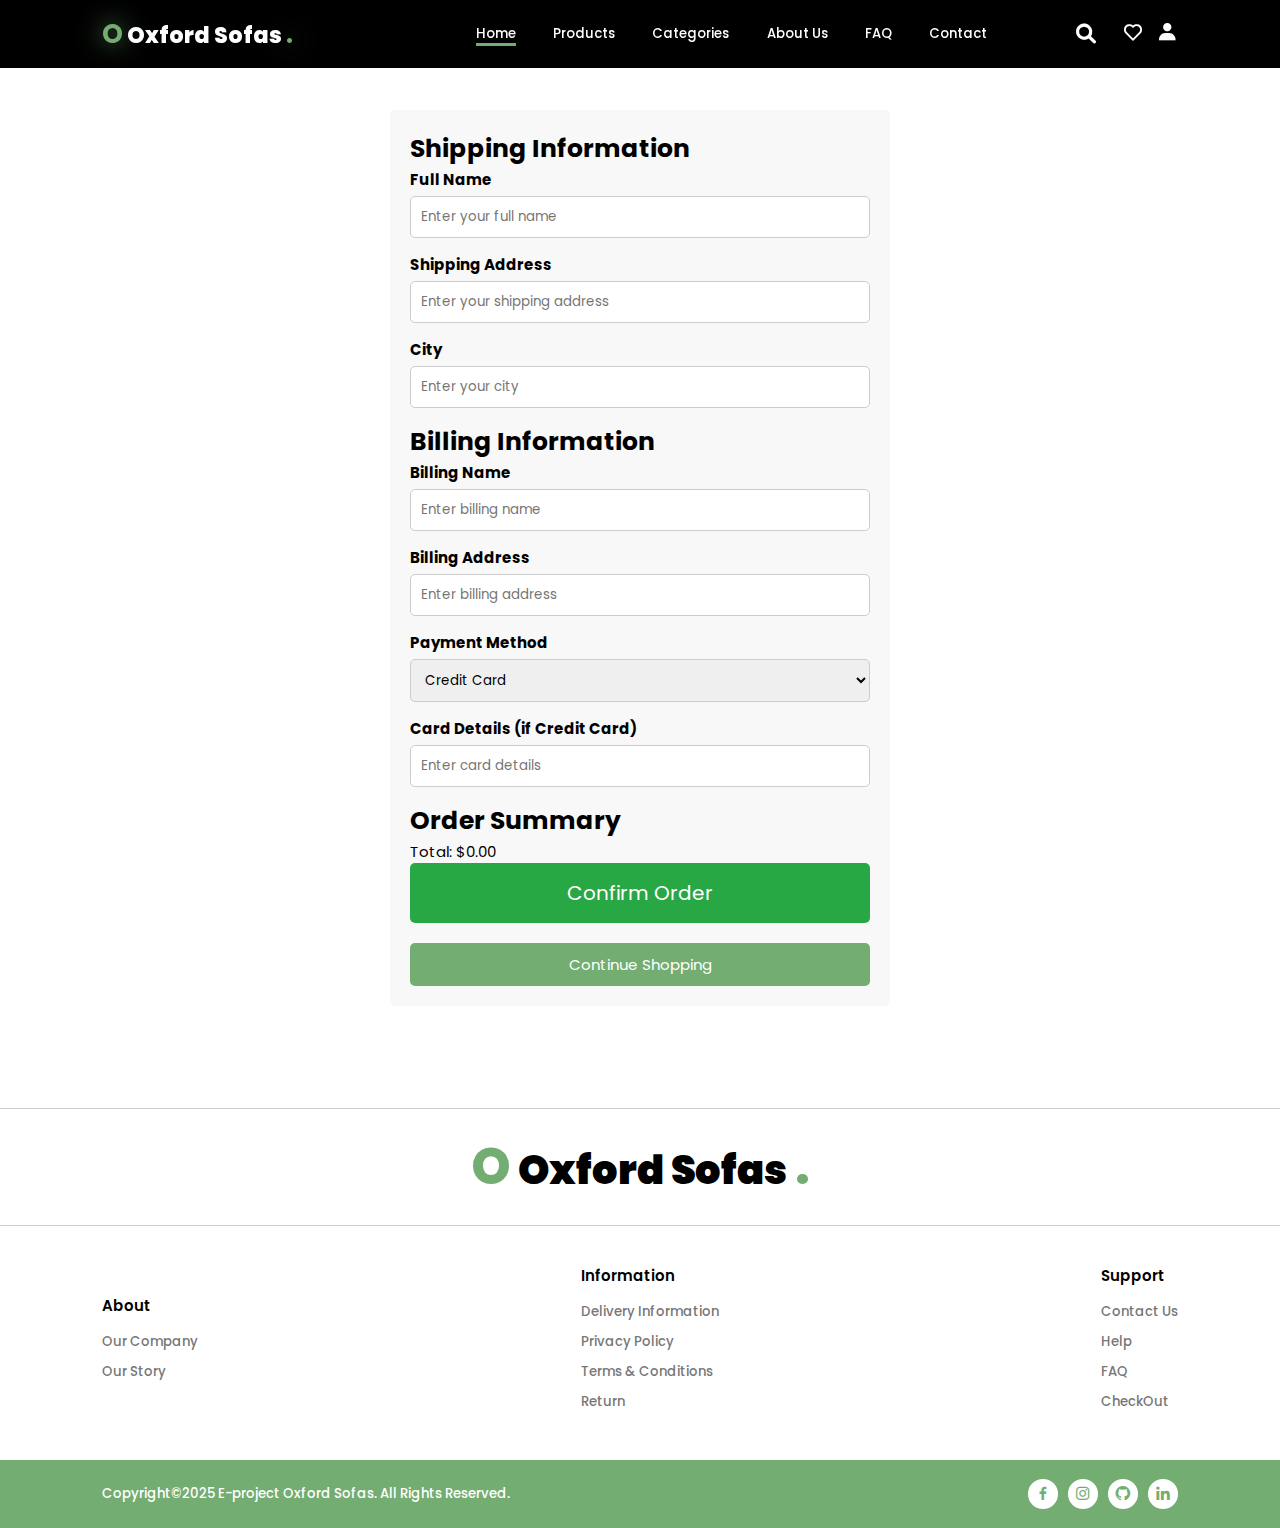
<file: checkout.html>
<!DOCTYPE html>
<html lang="en">

<head>
    <meta charset="UTF-8">
    <meta name="viewport" content="width=device-width, initial-scale=1.0">
    <title>Checkout - Oxford Sofas</title>
    <link rel="website icon" type="png" href="Imagess/1.png">
    <link href="https://unpkg.com/boxicons@2.1.4/css/boxicons.min.css" rel="stylesheet">
    <link href="https://cdnjs.cloudflare.com/ajax/libs/font-awesome/6.0.0-beta3/css/all.min.css" rel="stylesheet">
    <link
        href="https://fonts.googleapis.com/css2?family=Poppins:ital,wght@0,100;0,200;0,300;0,400;0,500;0,600;0,700;0,800;0,900;1,100;1,200;1,300;1,400;1,500;1,600;1,700;1,800;1,900&display=swap"
        rel="stylesheet">
    <link rel="stylesheet" href="checkout.css"> <!-- Link to your common stylesheet -->
</head>

<body>
    <script>

        window.addEventListener('scroll', function () {
            var scroll = this.document.querySelector('.scrollTop');
            scroll.classList.toggle("active", window.scrollY > 500)
        })

        function scrollToTop() {
            window.scrollTo({
                top: 0,
                behavior: 'smooth'
            })
        }

    </script>
    <div class="scrollTop" onclick="scrollToTop();"></div>
    <header class="header">
        <a href="index.html" class="logo">
            <span>O</span>
            Oxford Sofas
            <span>.</span>
        </a>
        <div class="hide">
            <i class="bx bx-menu" id="menu-icon"></i>
            <details>
                <summary>
                    <i class="iv fa-solid fa-ellipsis-vertical"></i>
                </summary>
                <ul>
                    <div class="search-box">
                        <button class="btn-search" id="searchButton">
                            <i class="fas fa-search" style="color: rgb(116, 173, 114); font-size: 13px;"></i>
                        </button>
                        <input type="text" class="input-search" placeholder="Type to Search..." id="searchInput">
                    </div>
                    <li>
                        <i class='bx bx-heart'></i>
                        <a href="wishlist.html" class="wish" style="text-decoration: none; ">
                            Wishlist
                        </a>
                    </li>
                    <li>
                        <i class='bx bxs-user'></i>
                        <a href="login.html" class="wish" style="text-decoration: none; ">
                            Profile
                        </a>
                    </li>
                </ul>
            </details>
        </div>
        <nav class="navbar">
            <a href="index.html" class="active">Home</a>
            <a href="product.html">Products</a>
            <a href="category.html">Categories</a>
            <a href="about.html">About Us</a>
            <a href="./index.html#faq">FAQ</a>
            <a href="contact.html">Contact</a>
        </nav>
        <div class="icons">
            <div class="search-box">
                <button class="btn-search" id="searchButton">
                    <i class="fas fa-search"></i>
                </button>
                <input type="text" class="input-search" placeholder="Type to Search..." id="searchInput">
            </div>
            <a href="wishlist.html">
                <i class='bx bx-heart'></i>
            </a>
            <a href="login.html">
                <i class='bx bxs-user'></i>
            </a>
        </div>
    </header>
   
    <div class="checkout-section">
        <h2 style="font-size: 25px;">Shipping Information</h2>

        <form id="checkoutForm">
            <div class="checkout-item">
                <label for="shippingName" style="font-size: 15px;">Full Name</label>
                <input type="text" id="shippingName" placeholder="Enter your full name" required>
            </div>

            <div class="checkout-item">
                <label for="shippingAddress" style="font-size: 15px;">Shipping Address</label>
                <input type="text" id="shippingAddress" placeholder="Enter your shipping address" required>
            </div>

            <div class="checkout-item">
                <label for="shippingCity" style="font-size: 15px;">City</label>
                <input type="text" id="shippingCity" placeholder="Enter your city" required>
            </div>

            <h3 style="font-size: 25px;">Billing Information</h3>

            <div class="checkout-item">
                <label for="billingName" style="font-size: 15px;">Billing Name</label>
                <input type="text" id="billingName" placeholder="Enter billing name" required>
            </div>

            <div class="checkout-item">
                <label for="billingAddress" style="font-size: 15px;">Billing Address</label>
                <input type="text" id="billingAddress" placeholder="Enter billing address" required>
            </div>

            <div class="checkout-item">
                <label for="paymentMethod" style="font-size:15px">Payment Method</label>
                <select id="paymentMethod" required>
                    <option value="credit">Credit Card</option>
                    <option value="paypal">PayPal</option>
                </select>
            </div>

            <div class="checkout-item">
                <label for="cardDetails" style="font-size: 15px">Card Details (if Credit Card)</label>
                <input type="text" id="cardDetails" placeholder="Enter card details" required>
            </div>

            <h3 style="font-size: 25px;">Order Summary</h3>
            <ul id="orderSummary">
                <!-- Order items will be dynamically populated here -->
            </ul>
            <p style="font-size:15px">Total: <span id="totalAmount" style="font-size: 15px">$0.00</span></p>

            <button type="submit" id="confirmOrder" style="font-size: 20px; border-radius: 5px;">Confirm Order</button>
            <a href="product.html" class="continue-shopping">Continue Shopping</a>
        </form>
    </div>

    <footer>
        <div class="logoHead">
            <h1>
                <span>O</span>
                Oxford Sofas
                <span>.</span>
            </h1>
        </div>
        <div class="footerFlex">
            <div>
                <h3>About</h3>
                <a href="about.html">Our Company</a>
                <a href="about.html">Our Story</a>
            </div>
            <div>
                <h3>Information</h3>
                <a href="#faq">Delivery Information</a>
                <a href="">Privacy Policy</a>
                <a href="">Terms & Conditions</a>
                <a href="#home">Return</a>
            </div>
            <div>
                <h3>Support</h3>
                <a href="contact.html">Contact Us</a>
                <a href="index.html">Help</a>
                <a href="#faq">FAQ</a>
                <a href="">CheckOut</a>
            </div>
        </div>
        <div class="copyrightSec">
            <p>Copyright&copy;2025 E-project Oxford Sofas. All Rights Reserved.</p>
            <div class="socialMedia">
                <a href="#"><i class='bx bxl-facebook'></i></a>
                <a href="#"><i class='bx bxl-instagram'></i></a>
                <a href="https://github.com/Zehra796"><i class='bx bxl-github'></i></a>
                <a href="https://www.linkedin.com/in/iqra-mansha-im/"><i class='bx bxl-linkedin'></i></a>
            </div>
        </div>
    </footer>

    <script src="checkout.js"></script> <!-- Add your checkout JavaScript -->
</body>

</html>
</file>
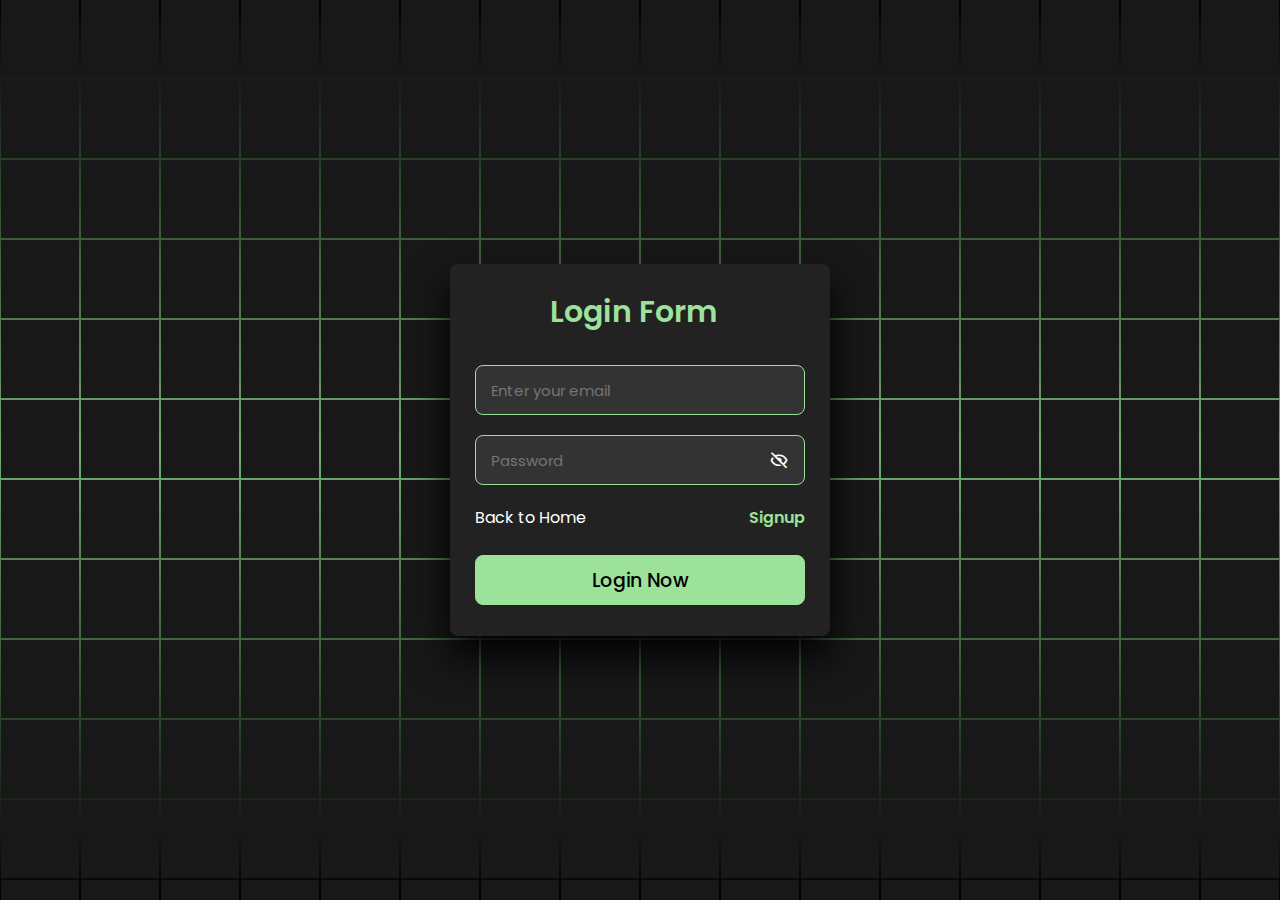
<file: login.html>
<!DOCTYPE html>
<html lang="en">

<head>
    <meta charset="UTF-8">
    <title>Oxford Sofas - Login Form</title>
    <link rel='stylesheet' href='https://unpkg.com/boxicons@2.1.2/css/boxicons.min.css'>
    <link rel="stylesheet" href="loginsignup.css">
    <link rel="website icon" type="png" href="Imagess/1.png">
</head>

<body>
    <section>
        <span></span>
        <span></span>
        <span></span>
        <span></span>
        <span></span>
        <span></span>
        <span></span>
        <span></span>
        <span></span>
        <span></span>
        <span></span>
        <span></span>
        <span></span>
        <span></span>
        <span></span>
        <span></span>
        <span></span>
        <span></span>
        <span></span>
        <span></span>
        <span></span>
        <span></span>
        <span></span>
        <span></span>
        <span></span>
        <span></span>
        <span></span>
        <span></span>
        <span></span>
        <span></span>
        <span></span>
        <span></span>
        <span></span>
        <span></span>
        <span></span>
        <span></span>
        <span></span>
        <span></span>
        <span></span>
        <span></span>
        <span></span>
        <span></span>
        <span></span>
        <span></span>
        <span></span>
        <span></span>
        <span></span>
        <span></span>
        <span></span>
        <span></span>
        <span></span>
        <span></span>
        <span></span>
        <span></span>
        <span></span>
        <span></span>
        <span></span>
        <span></span>
        <span></span>
        <span></span>
        <span></span>
        <span></span>
        <span></span>
        <span></span>
        <span></span>
        <span></span>
        <span></span>
        <span></span>
        <span></span>
        <span></span>
        <span></span>
        <span></span>
        <span></span>
        <span></span>
        <span></span>
        <span></span>
        <span></span>
        <span></span>
        <span></span>
        <span></span>
        <span></span>
        <span></span>
        <span></span>
        <span></span>
        <span></span>
        <span></span>
        <span></span>
        <span></span>
        <span></span>
        <span></span>
        <span></span>
        <span></span>
        <span></span>
        <span></span>
        <span></span>
        <span></span>
        <span></span>
        <span></span>
        <span></span>
        <span></span>
        <span></span>
        <span></span>
        <span></span>
        <span></span>
        <span></span>
        <span></span>
        <span></span>
        <span></span>
        <span></span>
        <span></span>
        <span></span>
        <span></span>
        <span></span>
        <span></span>
        <span></span>
        <span></span>
        <span></span>
        <span></span>
        <span></span>
        <span></span>
        <span></span>
        <span></span>
        <span></span>
        <span></span>
        <span></span>
        <span></span>
        <span></span>
        <span></span>
        <span></span>
        <span></span>
        <span></span>
        <span></span>
        <span></span>
        <span></span>
        <span></span>
        <span></span>
        <span></span>
        <span></span>
        <span></span>
        <span></span>
        <span></span>
        <span></span>
        <span></span>
        <span></span>
        <span></span>
        <span></span>
        <span></span>
        <span></span>
        <span></span>
        <span></span>
        <span></span>
        <span></span>
        <span></span>
        <span></span>
        <span></span>
        <span></span>
        <span></span>
        <span></span>
        <span></span>
        <span></span>
        <span></span>
        <span></span>
        <span></span>
        <span></span>
        <span></span>
        <span></span>
        <span></span>
        <span></span>
        <span></span>
        <span></span>
        <span></span>
        <span></span>
        <span></span>
        <span></span>
        <span></span>
        <span></span>
        <span></span>
        <span></span>
        <span></span>
        <span></span>
        <span></span>
        <span></span>
        <span></span>
        <span></span>
        <span></span>
        <span></span>
        <span></span>
        <span></span>
        <span></span>
        <span></span>
        <span></span>
        <span></span>
        <span></span>
        <span></span>
        <span></span>
        <span></span>
        <span></span>
        <span></span>
        <span></span>
        <span></span>
        <span></span>
        <span></span>
        <span></span>
        <span></span>
        <span></span>
        <span></span>
        <span></span>
        <span></span>
        <span></span>
        <span></span>
        <span></span>
        <span></span>
        <span></span>
        <span></span>
        <span></span>
        <span></span>
        <span></span>
        <span></span>
        <span></span>
        <span></span>
        <span></span>
        <span></span>
        <span></span>
        <span></span>
        <span></span>
        <span></span>
        <span></span>
        <span></span>
        <span></span>
        <span></span>
        <span></span>
        <span></span>
        <span></span>
        <span></span>
        <span></span>
        <span></span>
        <span></span>
        <span></span>
        <span></span>
        <span></span>
        <span></span>
        <span></span>
        <span></span>
        <span></span>
        <span></span>
        <span></span>
        <span></span>
        <span></span>
        <span></span>
        <span></span>
        <span></span>
        <span></span>
        <span></span>
        <span></span>
        <span></span>
        <span></span>
        <span></span>
        <span></span>
        <span></span>
        <span></span>
    </section>

    <div class="container">
        <header>Login Form</header>
        <form id="login-form">
            <div class="field email-field">
                <div class="input-field">
                    <input type="email" placeholder="Enter your email" id="email" class="email" required />
                </div>
                <span class="error email-error">
                    <i class="bx bx-error-circle error-icon"></i>
                    <p class="error-text">Please enter a valid email</p>
                </span>
            </div>
    
            <div class="field create-password">
                <div class="input-field">
                    <input type="password" placeholder="Password" id="password" class="password" required />
                    <i class="bx bx-hide show-hide"></i>
                </div>
                <span class="error password-error">
                    <i class="bx bx-error-circle error-icon"></i>
                    <p class="error-text">
                        Please enter at least 8 characters with a number, symbol, small and capital letter.
                    </p>
                </span>
            </div>
    
            <div class="links">
                <a href="index.html">Back to Home</a>
                <a href="signup.html">Signup</a>
            </div>
    
            <div class="input-field button">
                <input type="submit" value="Login Now" />
            </div>
        </form>
    </div>
    

    <script src="login.js"></script>

</body>

</html>
</file>
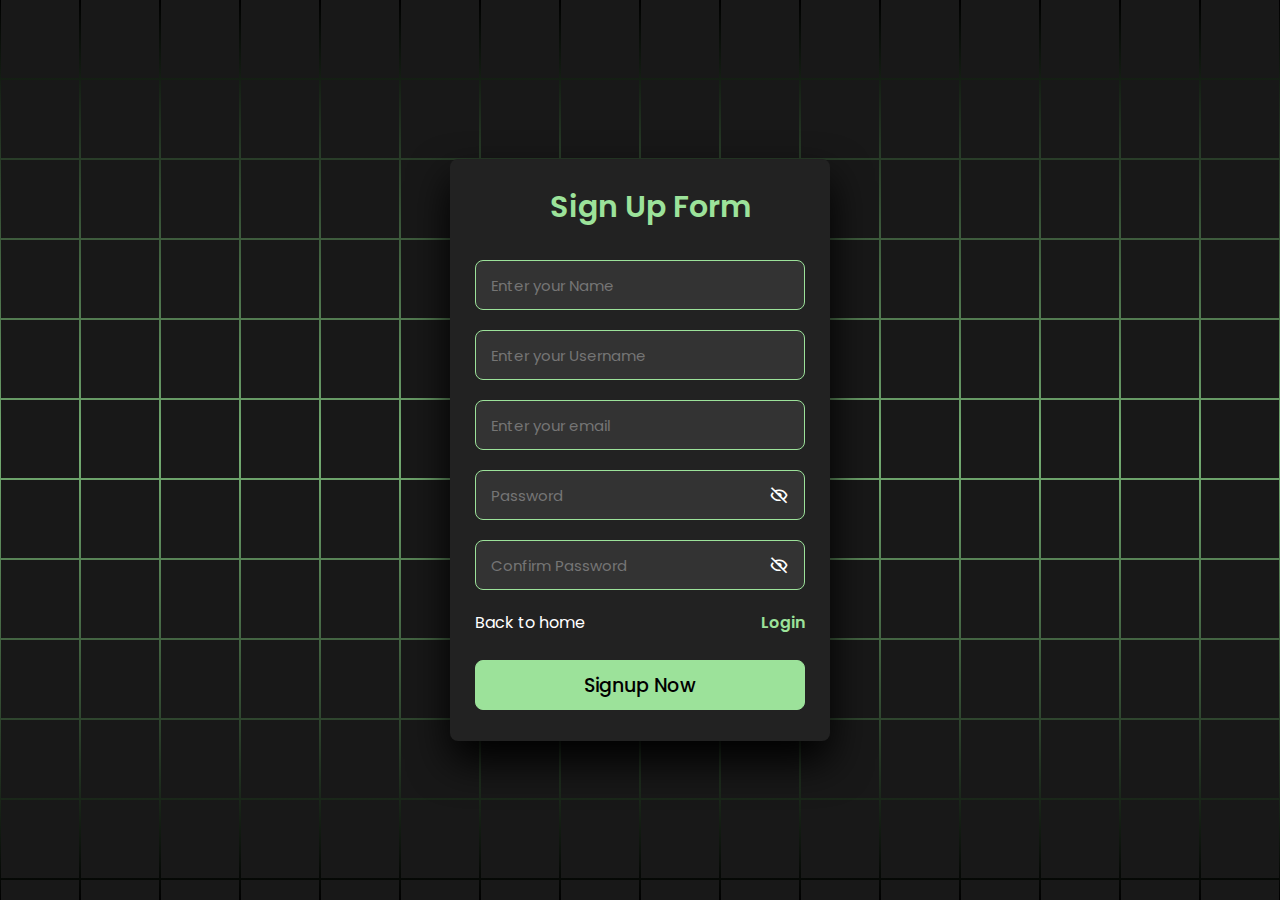
<file: signup.html>
<!DOCTYPE html>
<html lang="en">

<head>
    <meta charset="UTF-8">
    <title>Oxford Sofas - Sign Up Form</title>
    <link rel='stylesheet' href='https://unpkg.com/boxicons@2.1.2/css/boxicons.min.css'>
    <link rel="stylesheet" href="loginsignup.css">
    <link rel="website icon" type="png" href="Imagess/1.png">

</head>

<body>
    <section>
        <span></span>
        <span></span>
        <span></span>
        <span></span>
        <span></span>
        <span></span>
        <span></span>
        <span></span>
        <span></span>
        <span></span>
        <span></span>
        <span></span>
        <span></span>
        <span></span>
        <span></span>
        <span></span>
        <span></span>
        <span></span>
        <span></span>
        <span></span>
        <span></span>
        <span></span>
        <span></span>
        <span></span>
        <span></span>
        <span></span>
        <span></span>
        <span></span>
        <span></span>
        <span></span>
        <span></span>
        <span></span>
        <span></span>
        <span></span>
        <span></span>
        <span></span>
        <span></span>
        <span></span>
        <span></span>
        <span></span>
        <span></span>
        <span></span>
        <span></span>
        <span></span>
        <span></span>
        <span></span>
        <span></span>
        <span></span>
        <span></span>
        <span></span>
        <span></span>
        <span></span>
        <span></span>
        <span></span>
        <span></span>
        <span></span>
        <span></span>
        <span></span>
        <span></span>
        <span></span>
        <span></span>
        <span></span>
        <span></span>
        <span></span>
        <span></span>
        <span></span>
        <span></span>
        <span></span>
        <span></span>
        <span></span>
        <span></span>
        <span></span>
        <span></span>
        <span></span>
        <span></span>
        <span></span>
        <span></span>
        <span></span>
        <span></span>
        <span></span>
        <span></span>
        <span></span>
        <span></span>
        <span></span>
        <span></span>
        <span></span>
        <span></span>
        <span></span>
        <span></span>
        <span></span>
        <span></span>
        <span></span>
        <span></span>
        <span></span>
        <span></span>
        <span></span>
        <span></span>
        <span></span>
        <span></span>
        <span></span>
        <span></span>
        <span></span>
        <span></span>
        <span></span>
        <span></span>
        <span></span>
        <span></span>
        <span></span>
        <span></span>
        <span></span>
        <span></span>
        <span></span>
        <span></span>
        <span></span>
        <span></span>
        <span></span>
        <span></span>
        <span></span>
        <span></span>
        <span></span>
        <span></span>
        <span></span>
        <span></span>
        <span></span>
        <span></span>
        <span></span>
        <span></span>
        <span></span>
        <span></span>
        <span></span>
        <span></span>
        <span></span>
        <span></span>
        <span></span>
        <span></span>
        <span></span>
        <span></span>
        <span></span>
        <span></span>
        <span></span>
        <span></span>
        <span></span>
        <span></span>
        <span></span>
        <span></span>
        <span></span>
        <span></span>
        <span></span>
        <span></span>
        <span></span>
        <span></span>
        <span></span>
        <span></span>
        <span></span>
        <span></span>
        <span></span>
        <span></span>
        <span></span>
        <span></span>
        <span></span>
        <span></span>
        <span></span>
        <span></span>
        <span></span>
        <span></span>
        <span></span>
        <span></span>
        <span></span>
        <span></span>
        <span></span>
        <span></span>
        <span></span>
        <span></span>
        <span></span>
        <span></span>
        <span></span>
        <span></span>
        <span></span>
        <span></span>
        <span></span>
        <span></span>
        <span></span>
        <span></span>
        <span></span>
        <span></span>
        <span></span>
        <span></span>
        <span></span>
        <span></span>
        <span></span>
        <span></span>
        <span></span>
        <span></span>
        <span></span>
        <span></span>
        <span></span>
        <span></span>
        <span></span>
        <span></span>
        <span></span>
        <span></span>
        <span></span>
        <span></span>
        <span></span>
        <span></span>
        <span></span>
        <span></span>
        <span></span>
        <span></span>
        <span></span>
        <span></span>
        <span></span>
        <span></span>
        <span></span>
        <span></span>
        <span></span>
        <span></span>
        <span></span>
        <span></span>
        <span></span>
        <span></span>
        <span></span>
        <span></span>
        <span></span>
        <span></span>
        <span></span>
        <span></span>
        <span></span>
        <span></span>
        <span></span>
        <span></span>
        <span></span>
        <span></span>
        <span></span>
        <span></span>
        <span></span>
        <span></span>
        <span></span>
        <span></span>
        <span></span>
        <span></span>
        <span></span>
        <span></span>
        <span></span>
        <span></span>
        <span></span>
        <span></span>
        <span></span>
        <span></span>
        <span></span>
        <span></span>
        <span></span>
        <span></span>
        <span></span>
        <span></span>
        <span></span>
        <span></span>
        <span></span>
        <span></span>
        <span></span>
        <span></span>
        <span></span>
        <span></span>
        <span></span>
        <span></span>
        <span></span>
        <span></span>
        <span></span>
        <span></span>
        <span></span>
        <span></span>
        <span></span>
    </section>

    <div class="container">
        <header>Sign Up Form</header>
        <form action="#">
            <div class="field name-field">
                <div class="input-field">
                    <input type="name" placeholder="Enter your Name" class="name" required />
                </div>
                <span class="error name-error">
                    <i class="bx bx-error-circle error-icon"></i>
                    <p class="error-text">Please enter a valid Name</p>
                </span>
            </div>
            <div class="field username-field">
                <div class="input-field">
                    <input type="name" placeholder="Enter your Username" class="username" required />
                </div>
                <span class="error name-error">
                    <i class="bx bx-error-circle error-icon"></i>
                    <p class="error-text">Please enter a valid Username</p>
                </span>
            </div>
            <div class="field email-field">
                <div class="input-field">
                    <input type="email" placeholder="Enter your email" class="email" required />
                </div>
                <span class="error email-error">
                    <i class="bx bx-error-circle error-icon"></i>
                    <p class="error-text">Please enter a valid email</p>
                </span>
            </div>
            <div class="field create-password">
                <div class="input-field">
                    <input type="password" placeholder="Password" class="password" required />
                    <i class="bx bx-hide show-hide"></i>
                </div>
                <span class="error password-error">
                    <i class="bx bx-error-circle error-icon"></i>
                    <p class="error-text">
                        Please enter atleast 8 charatcer with number, symbol, small and
                        capital letter.
                    </p>
                </span>
            </div>
            <div class="field confirm-password">
                <div class="input-field">
                    <input type="password" placeholder="Confirm Password" class="cPassword" required />
                    <i class="bx bx-hide show-hide"></i>
                </div>
                <span class="error cPassword-error">
                    <i class="bx bx-error-circle error-icon"></i>
                    <p class="error-text">Password didn't match</p>
                </span>
            </div>
            <div class="links">
                <a href="index.html">Back to home</a>
                <a href="login.html">Login</a>
            </div>
            <div class="input-field button">
                <input type="submit" value="Signup Now" />
            </div>
        </form>
    </div>

    <script src="signup.js"></script>

</body>

</html>
</file>
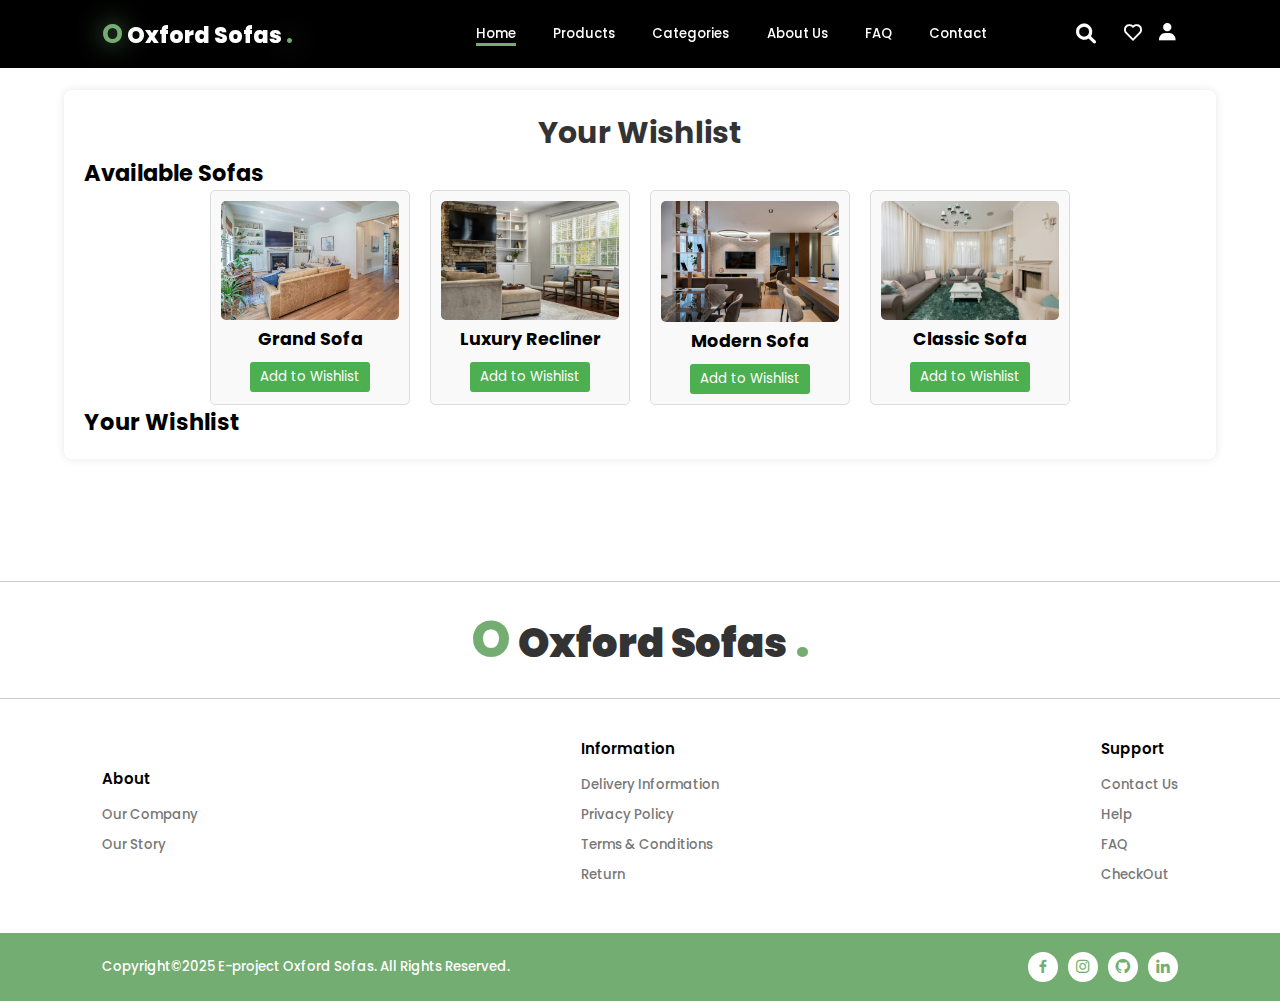
<file: wishlist.html>
<!DOCTYPE html>
<html lang="en">

<head>
    <meta charset="UTF-8">
    <meta name="viewport" content="width=device-width, initial-scale=1.0">
    <title>Oxford Sofas - Your Wishlist</title>
    <link rel="website icon" type="png" href="Imagess/1.png">
    <link href="https://unpkg.com/boxicons@2.1.4/css/boxicons.min.css" rel="stylesheet">
    <link href="https://cdnjs.cloudflare.com/ajax/libs/font-awesome/6.0.0-beta3/css/all.min.css" rel="stylesheet">
    <link
        href="https://fonts.googleapis.com/css2?family=Poppins:ital,wght@0,100;0,200;0,300;0,400;0,500;0,600;0,700;0,800;0,900;1,100;1,200;1,300;1,400;1,500;1,600;1,700;1,800;1,900&display=swap"
        rel="stylesheet">

    <style>
        * {
            margin: 0;
            padding: 0;
            box-sizing: border-box;
            scroll-behavior: smooth;
            font-family: 'Poppins', sans-serif;
        }

        /* searchbar */

        .search-box {
            width: fit-content;
            height: fit-content;
            position: relative;
        }

        .input-search {
            height: 50px;
            width: 50px;
            border-style: none;
            padding: 10px;
            font-size: 18px;
            letter-spacing: 2px;
            outline: none;
            border-radius: 25px;
            transition: all .5s ease-in-out;
            background-color: rgba(0, 0, 0, 0.8);
            padding-right: 40px;
            color: #fff;
        }

        .input-search::placeholder {
            color: white;
            font-size: 18px;
            letter-spacing: 2px;
            font-weight: 100;
        }

        .btn-search {
            width: 50px;
            height: 50px;
            border-style: none;
            font-size: 20px;
            font-weight: bold;
            outline: none;
            cursor: pointer;
            border-radius: 50%;
            position: absolute;
            right: 0px;
            color: #ffffff;
            background-color: transparent;
            pointer-events: painted;
        }

        .btn-search:focus~.input-search {
            width: 300px;
            border-radius: 0px;
            background-color: transparent;
            border-bottom: 1px solid rgb(255, 255, 255);
            transition: all 500ms cubic-bezier(0, 0.110, 0.35, 2);
        }

        .input-search:focus {
            width: 300px;
            border-radius: 0px;
            background-color: transparent;
            border-bottom: 1px solid rgb(255, 255, 255);
            transition: all 500ms cubic-bezier(0, 0.110, 0.35, 2);
        }

        ::-webkit-scrollbar {
            width: 5px;
        }

        ::-webkit-scrollbar-thumb {
            background-color: var(--main-color);
        }

        ::-webkit-scrollbar-track {
            background-color: var(--text-color);
            width: 50px;
        }

        :root {
            --text-color: white;
            /* --bg-color: #080808;
    --second-bg-color: #13131313;
    */
            --main-color: rgb(116, 173, 114);
        }

        html {
            font-size: 60%;
        }

        .header {
            position: fixed;
            top: 0;
            left: 0;
            width: 100%;
            padding: 1rem 8% 1rem;
            background: rgba(0, 0, 0, 0.3);
            background: transparent;
            backdrop-filter: blur(10px);
            background: black;
            display: flex;
            align-items: center;
            justify-content: space-between;
            z-index: 10000;
        }

        .logo {
            font-size: 2.5rem;
            color: var(--text-color);
            font-weight: 800;
            cursor: pointer;
            transition: 0.3s ease;
            text-decoration: none;
        }

        .logo:hover {
            transform: scale(1.1);
            transition: 0.3s ease;
        }

        .logo span {
            text-shadow: 0 0 25px var(--main-color);
            color: rgb(116, 173, 114);
            font-size: 3rem;
            font-weight: 700;
        }

        .navbar a {
            font-size: 1.5rem;
            color: var(--text-color);
            margin-left: 4rem;
            font-weight: 500;
            transition: 0.3s ease;
            border-bottom: 3px solid transparent;
            text-decoration: none;
        }

        .navbar a:hover,
        .navbar a.active {
            border-bottom: 3px solid var(--main-color);
        }

        .hide {
            display: flex;
            align-items: center;
            justify-content: center;
            gap: 0 10px;
        }

        #menu-icon {
            font-size: 3.6rem;
            color: var(--text-color);
            display: none;
            cursor: pointer;
        }

        .iv {
            font-size: 2.3rem;
            cursor: pointer;
            color: var(--text-color);
            cursor: pointer;
            display: none;
        }

        details summary {
            list-style: none;
            width: max-content;
            padding: 5px 10px;
            cursor: pointer;
            z-index: 100;
        }

        details {
            position: relative;
            z-index: 100;
            display: none;
        }

        .hidden {
            display: none;
        }

        details ul {
            position: absolute;
            top: 45px;
            right: 0;
            background: #000;
            backdrop-filter: blur(10px);
            border: 1px solid var(--main-color);
            box-shadow: 0 10px 50px var(--text-color);
            padding: 10px;
            border-radius: 10px;
            z-index: 100;
        }

        details ul li {
            z-index: 100;
            width: 150px;
            border-radius: 5px;
            cursor: pointer;
            display: grid;
            grid-template-columns: 20px 1fr;
            grid-template-rows: 48px;
            gap: 10px;
            justify-content: center;
            align-items: center;
            padding: 0 10px;
            text-align: left;
            transition: 0.3s ease;
            font-size: 14px;
            color: var(--text-color);
        }

        details ul li i {
            color: var(--main-color);
        }

        details ul li:hover {
            background-color: white;
            color: #000;
        }

        .icons {
            display: flex;
            align-items: center;
            justify-content: space-between;
        }

        .icons a {
            text-decoration: none;
        }

        .icons a i {
            font-size: 2.5rem;
            color: var(--text-color);
            margin-left: 1.3rem;
            transition: 0.3s ease;
        }

        .icons a i:hover {
            transform: scale(1.1);
            transition: 0.3s ease;
            color: var(--main-color);
        }



        @media (max-width: 1285px) {
            html {
                font-size: 55%;
            }
        }

        @media (max-width: 991px) {
            header {
                padding: 2rem 3%;
            }

            .section {
                min-height: 100vh;
                padding: 10rem 3% 2rem;
            }
        }



        @media (max-width: 1200px) {
            #menu-icon {
                display: block;
            }

            .iv {
                display: block;
            }

            details {
                display: block;
            }

            .icons {
                display: none;
            }

            .navbar {
                position: absolute;
                top: 100%;
                right: 0;
                width: 50%;
                height: 100vh;
                padding: 1rem 3%;
                background: rgba(0, 0, 0, 0.8);
                backdrop-filter: blur(20px);
                border-bottom-left-radius: 2rem;
                border-left: 2px solid var(--main-color);
                display: none;
            }

            .navbar.active {
                display: block;
            }

            .navbar a {
                display: block;
                font-size: 1.7rem;
                margin: 3rem 0;
                color: white;
            }
        }

        .container {
            width: 90%;
            max-width: 1200px;
            margin: 20px auto;
            padding: 20px;
            background: #fff;
            border-radius: 8px;
            box-shadow: 0 0 10px rgba(0, 0, 0, 0.1);
            margin-top: 90px;
            font-size: 15px;
        }

        h1 {
            text-align: center;
            color: #333;
        }

        .sofa-list,
        .wishlist {
            display: flex;
            flex-wrap: wrap;
            gap: 20px;
            justify-content: center;
        }

        .sofa-item,
        .wishlist-item {
            border: 1px solid #ddd;
            padding: 10px;
            border-radius: 5px;
            width: 200px;
            text-align: center;
            background-color: #f9f9f9;
        }

        .sofa-item img,
        .wishlist-item img {
            width: 100%;
            height: auto;
            border-radius: 5px;
        }

        .btn {
            margin-top: 10px;
            padding: 5px 10px;
            border: none;
            border-radius: 3px;
            cursor: pointer;
        }

        .add-btn {
            background-color: #4caf50;
            color: white;
        }

        .remove-btn {
            background-color: #f44336;
            color: white;
        }

        /* footerrr */
        footer {
            background-color: var(--text-color);
            padding: 8% 0;
            padding-bottom: 0;
        }

        footer .logoHead {
            border-bottom: 1px solid #ccc;
            border-top: 1px solid #ccc;
            padding: 20px;
        }

        footer .logoHead h1 {
            font-size: 40px;
            font-weight: 900;
            text-align: center;
        }

        footer .logoHead h1 span {
            font-weight: 800;
            font-size: 50px;
            color: var(--main-color);
        }

        footer .footerFlex {
            display: flex;
            align-items: center;
            justify-content: space-between;
            flex-wrap: wrap;
            padding: 3% 8%;
        }

        .footerFlex div h3 {
            font-size: 1.7rem;
            font-weight: 600;
            margin-bottom: 15px;
        }

        .footerFlex div a {
            font-size: 1.5rem;
            font-weight: 500;
            color: #777;
            display: block;
            margin-bottom: 10px;
            text-decoration: none;
            transition: .3s ease;
        }

        .footerFlex div a:hover {
            color: var(--main-color);
            transition: .3s ease;
        }

        .copyrightSec {
            padding: 20px 0;
            text-align: center;
            display: flex;
            align-items: center;
            justify-content: space-between;
            flex-wrap: wrap;
            gap: 20px 0;
            word-wrap: 100%;
            padding: 1.5% 8%;
            background: var(--main-color);
        }

        .copyrightSec p {
            font-size: 1.5rem;
            font-weight: 500;
            color: var(--text-color);
        }

        .copyrightSec .socialMedia {
            display: flex;
            align-items: center;

            gap: 10px;
        }

        .copyrightSec .socialMedia a {
            font-size: 1.5rem;
            font-weight: 500;
            color: var(--text-color);
            text-decoration: none;
            background: var(--text-color);
            padding: 5px 5px;
            border-radius: 50%;
            text-align: center;
            color: var(--main-color);
            transition: .3s ease;
            display: grid;
            place-items: center;
            border: 1px solid transparent;
        }

        .copyrightSec .socialMedia a:hover {
            color: var(--text-color);
            transition: .3s ease;
            border: 1px solid var(--text-color);
            background: var(--main-color);
        }

        .socialMedia a i {
            font-size: 2rem;
        }

        @media (max-width: 899px) {
            .footerFlex {
                flex-direction: column;
                gap: 30px 0;
                width: 100%;
                align-items: center;
                justify-content: center;
                text-align: center;
            }

            .footerFlex div {
                width: 100%;
            }

            .copyrightSec {
                padding: 20px 0;
                text-align: center;
                display: flex;
                align-items: center;
                justify-content: center;
                flex-wrap: wrap;
                gap: 20px 0;
                padding: 2% 8%;
                width: 100%;
            }

            .copyrightSec .socialMedia {
                display: flex;
                align-items: center;
                gap: 10px;
                width: 100%;
                justify-content: center;
            }
        }

        /* scrolltop */

        .scrollTop {
            position: fixed;
            bottom: 800px;
            right: 40px;
            width: 50px;
            height: 50px;
            background: url(./Imagess/arrow-up-solid.svg);
            border-radius: 50%;
            background-color: rgb(116, 173, 114);
            background-size: 30px;
            background-position: center;
            background-repeat: no-repeat;
            cursor: pointer;
            z-index: 300;
            visibility: hidden;
            opacity: 0;
            transition: 0.5s;
        }

        .scrollTop.active {
            bottom: 40px;
            visibility: visible;
            opacity: 1;
        }
    </style>
</head>

<body>
    <script>
        window.addEventListener('scroll', function () {
            var scroll = this.document.querySelector('.scrollTop');
            scroll.classList.toggle("active", window.scrollY > 500)
        })

        function scrollToTop() {
            window.scrollTo({
                top: 0,
                behavior: 'smooth'
            })
        }

    </script>
    <div class="scrollTop" onclick="scrollToTop();"></div>
    <header class="header">
        <a href="index.html" class="logo">
            <span>O</span>
            Oxford Sofas
            <span>.</span>
        </a>
        <div class="hide">
            <i class="bx bx-menu" id="menu-icon"></i>
            <details>
                <summary>
                    <i class="iv fa-solid fa-ellipsis-vertical"></i>
                </summary>
                <ul>
                    <div class="search-box">
                        <button class="btn-search" id="searchButton">
                            <i class="fas fa-search" style="color: rgb(116, 173, 114); font-size: 13px;"></i>
                        </button>
                        <input type="text" class="input-search" placeholder="Type to Search..." id="searchInput">
                    </div>
                    <li>
                        <i class='bx bx-heart'></i>
                        <a href="wishlist.html" class="wish" style="text-decoration: none; ">
                            Wishlist
                        </a>
                    </li>
                    <li>
                        <i class='bx bxs-user'></i>
                        <a href="login.html" class="wish" style="text-decoration: none; ">
                            Profile
                        </a>
                    </li>
                </ul>
            </details>
        </div>
        <nav class="navbar">
            <a href="index.html" class="active">Home</a>
            <a href="product.html">Products</a>
            <a href="category.html">Categories</a>
            <a href="about.html">About Us</a>
            <a href="./index.html#faq">FAQ</a>
            <a href="contact.html">Contact</a>
        </nav>
        <div class="icons">
            <div class="search-box">
                <button class="btn-search" id="searchButton">
                    <i class="fas fa-search"></i>
                </button>
                <input type="text" class="input-search" placeholder="Type to Search..." id="searchInput">
            </div>
            <a href="wishlist.html">
                <i class='bx bx-heart'></i>
            </a>
            <a href="login.html">
                <i class='bx bxs-user'></i>
            </a>
        </div>
        <script>let menuIcon = document.querySelector('#menu-icon');
            let navbar = document.querySelector('.navbar');
            menuIcon.onclick = (e) => {
                e.preventDefault();
                menuIcon.classList.toggle('bx-x');
                navbar.classList.toggle('active');
            }


            let sections = document.querySelectorAll('section');
            let navLinks = document.querySelectorAll('header nav a');
            window.onscroll = () => {
                sections.forEach(sec => {
                    let top = window.scrollY;
                    let offset = sec.offsetTop - 150;
                    let height = sec.offsetHeight;
                    let id = sec.getAttribute('id');


                    if (top >= offset && top < offset + height) {
                        navLinks.forEach(links => {
                            links.classList.remove('active');
                            document.querySelector('header nav a[href*=' + id + ']').classList.add('active');

                        })
                    }
                })
            }
        </script>
    </header>
    <div class="container">
        <h1>Your Wishlist</h1>
        <h2>Available Sofas</h2>
        <div class="sofa-list" id="sofaList">
            <!-- Sofa items will be dynamically added here -->
        </div>

        <h2>Your Wishlist</h2>
        <div class="wishlist" id="wishlist">
            <!-- Wishlist items will appear here -->
        </div>
    </div>
    <footer>
        <div class="logoHead">
            <h1>
                <span>O</span>
                Oxford Sofas
                <span>.</span>
            </h1>
        </div>
        <div class="footerFlex">
            <div>
                <h3>About</h3>
                <a href="about.html">Our Company</a>
                <a href="about.html">Our Story</a>
            </div>
            <div>
                <h3>Information</h3>
                <a href="#faq">Delivery Information</a>
                <a href="">Privacy Policy</a>
                <a href="">Terms & Conditions</a>
                <a href="#home">Return</a>
            </div>
            <div>
                <h3>Support</h3>
                <a href="contact.html">Contact Us</a>
                <a href="index.html">Help</a>
                <a href="#faq">FAQ</a>
                <a href="">CheckOut</a>
            </div>
        </div>
        <div class="copyrightSec">
            <p>Copyright&copy;2025 E-project Oxford Sofas. All Rights Reserved.</p>
            <div class="socialMedia">
                <a href="#"><i class='bx bxl-facebook'></i></a>
                <a href="#"><i class='bx bxl-instagram'></i></a>
                <a href="https://github.com/Zehra796"><i class='bx bxl-github'></i></a>
                <a href="https://www.linkedin.com/in/iqra-mansha-im/"><i class='bx bxl-linkedin'></i></a>
            </div>
        </div>
    </footer>

    <script>
        const sofas = [
            { id: 1, name: "Grand Sofa", image: "./Imagess/Products/1.jpg" },
            { id: 2, name: "Luxury Recliner", image: "./Imagess/Products/2.jpg" },
            { id: 3, name: "Modern Sofa", image: "./Imagess/Products/7.jpg" },
            { id: 4, name: "Classic Sofa", image: "./Imagess/Products/8.jpg" }
        ];

        const sofaList = document.getElementById('sofaList');
        const wishlist = document.getElementById('wishlist');
        let wishlistItems = [];

        function renderSofas() {
            sofas.forEach(sofa => {
                const sofaItem = document.createElement('div');
                sofaItem.classList.add('sofa-item');
                sofaItem.innerHTML = `
                    <img src="${sofa.image}" alt="${sofa.name}">
                    <h3>${sofa.name}</h3>
                    <button class="btn add-btn" onclick="addToWishlist(${sofa.id})">Add to Wishlist</button>
                `;
                sofaList.appendChild(sofaItem);
            });
        }

        function addToWishlist(id) {
            const sofa = sofas.find(s => s.id === id);
            if (!wishlistItems.includes(sofa)) {
                wishlistItems.push(sofa);
                renderWishlist();
            }
        }

        function removeFromWishlist(id) {
            wishlistItems = wishlistItems.filter(s => s.id !== id);
            renderWishlist();
        }

        function renderWishlist() {
            wishlist.innerHTML = ''; // Clear the wishlist before rendering again
            wishlistItems.forEach(sofa => {
                const wishlistItem = document.createElement('div');
                wishlistItem.classList.add('wishlist-item');
                wishlistItem.innerHTML = `
                    <img src="${sofa.image}" alt="${sofa.name}">
                    <h3>${sofa.name}</h3>
                    <button class="btn remove-btn" onclick="removeFromWishlist(${sofa.id})">Remove</button>
                `;
                wishlist.appendChild(wishlistItem);
            });
        }

        // Initial rendering of sofas
        renderSofas();
    </script>

</body>

</html>
</file>
<file: checkout.css>
* {
    margin: 0;
    padding: 0;
    box-sizing: border-box;
    scroll-behavior: smooth;
    font-family: 'Poppins', sans-serif;
}

/* searchbar */

.search-box {
    width: fit-content;
    height: fit-content;
    position: relative;
}

.input-search {
    height: 50px;
    width: 50px;
    border-style: none;
    padding: 10px;
    font-size: 18px;
    letter-spacing: 2px;
    outline: none;
    border-radius: 25px;
    transition: all .5s ease-in-out;
    background-color: rgba(0, 0, 0, 0.8);
    padding-right: 40px;
    color: #fff;
}

.input-search::placeholder {
    color: white;
    font-size: 18px;
    letter-spacing: 2px;
    font-weight: 100;
}

.btn-search {
    width: 50px;
    height: 50px;
    border-style: none;
    font-size: 20px;
    font-weight: bold;
    outline: none;
    cursor: pointer;
    border-radius: 50%;
    position: absolute;
    right: 0px;
    color: #ffffff;
    background-color: transparent;
    pointer-events: painted;
}

.btn-search:focus~.input-search {
    width: 300px;
    border-radius: 0px;
    background-color: transparent;
    border-bottom: 1px solid rgb(255, 255, 255);
    transition: all 500ms cubic-bezier(0, 0.110, 0.35, 2);
}

.input-search:focus {
    width: 300px;
    border-radius: 0px;
    background-color: transparent;
    border-bottom: 1px solid rgb(255, 255, 255);
    transition: all 500ms cubic-bezier(0, 0.110, 0.35, 2);
}

::-webkit-scrollbar {
    width: 5px;
}

::-webkit-scrollbar-thumb {
    background-color: var(--main-color);
}

::-webkit-scrollbar-track {
    background-color: var(--text-color);
    width: 50px;
}

:root {
    --text-color: white;
    /* --bg-color: #080808;
    --second-bg-color: #13131313;
    */
    --main-color: rgb(116, 173, 114);
}

html {
    font-size: 60%;
}

.header {
    position: fixed;
    top: 0;
    left: 0;
    width: 100%;
    padding: 1rem 8% 1rem;
    background: rgba(0, 0, 0, 0.3);
    background: transparent;
    backdrop-filter: blur(10px);
    background: black;
    display: flex;
    align-items: center;
    justify-content: space-between;
    z-index: 10000;
}

.logo {
    font-size: 2.5rem;
    color: var(--text-color);
    font-weight: 800;
    cursor: pointer;
    transition: 0.3s ease;
    text-decoration: none;
}

.logo:hover {
    transform: scale(1.1);
    transition: 0.3s ease;
}

.logo span {
    text-shadow: 0 0 25px var(--main-color);
    color: rgb(116, 173, 114);
    font-size: 3rem;
    font-weight: 700;
}

.navbar a {
    font-size: 1.5rem;
    color: var(--text-color);
    margin-left: 4rem;
    font-weight: 500;
    transition: 0.3s ease;
    border-bottom: 3px solid transparent;
    text-decoration: none;
}

.navbar a:hover,
.navbar a.active {
    border-bottom: 3px solid var(--main-color);
}

.hide {
    display: flex;
    align-items: center;
    justify-content: center;
    gap: 0 10px;
}

#menu-icon {
    font-size: 3.6rem;
    color: var(--text-color);
    display: none;
    cursor: pointer;
}

.iv {
    font-size: 2.3rem;
    cursor: pointer;
    color: var(--text-color);
    cursor: pointer;
    display: none;
}

details summary {
    list-style: none;
    width: max-content;
    padding: 5px 10px;
    cursor: pointer;
    z-index: 100;
}

details {
    position: relative;
    z-index: 100;
    display: none;
}

.hidden {
    display: none;
}

details ul {
    position: absolute;
    top: 45px;
    right: 0;
    background: #000;
    backdrop-filter: blur(10px);
    border: 1px solid var(--main-color);
    box-shadow: 0 10px 50px var(--text-color);
    padding: 10px;
    border-radius: 10px;
    z-index: 100;
}

details ul li {
    z-index: 100;
    width: 150px;
    border-radius: 5px;
    cursor: pointer;
    display: grid;
    grid-template-columns: 20px 1fr;
    grid-template-rows: 48px;
    gap: 10px;
    justify-content: center;
    align-items: center;
    padding: 0 10px;
    text-align: left;
    transition: 0.3s ease;
    font-size: 14px;
    color: var(--text-color);
}

details ul li i {
    color: var(--main-color);
}

details ul li:hover {
    background-color: white;
    color: #000;
}

.icons {
    display: flex;
    align-items: center;
    justify-content: space-between;
}

.icons a {
    text-decoration: none;
}

.icons a i {
    font-size: 2.5rem;
    color: var(--text-color);
    margin-left: 1.3rem;
    transition: 0.3s ease;
}

.icons a i:hover {
    transform: scale(1.1);
    transition: 0.3s ease;
    color: var(--main-color);
}



@media (max-width: 1285px) {
    html {
        font-size: 55%;
    }
}

@media (max-width: 991px) {
    header {
        padding: 2rem 3%;
    }

    .section {
        min-height: 100vh;
        padding: 10rem 3% 2rem;
    }
}



@media (max-width: 1200px) {
    #menu-icon {
        display: block;
    }

    .iv {
        display: block;
    }

    details {
        display: block;
    }

    .icons {
        display: none;
    }

    .navbar {
        position: absolute;
        top: 100%;
        right: 0;
        width: 50%;
        height: 100vh;
        padding: 1rem 3%;
        background: rgba(0, 0, 0, 0.8);
        backdrop-filter: blur(20px);
        border-bottom-left-radius: 2rem;
        border-left: 2px solid var(--main-color);
        display: none;
    }

    .navbar.active {
        display: block;
    }

    .navbar a {
        display: block;
        font-size: 1.7rem;
        margin: 3rem 0;
        color: white;
    }
}

/* Prevent header overlap */
body {
    padding-top: 100px;
}

/* Adjust spacing for checkout section */
.checkout-section {
    padding: 20px;
    background-color: #f8f8f8;
    width: 500px;
    margin: 10px auto 0; /* Ensure proper spacing below the header */
    border-radius: 5px;
}

/* Mobile adjustments */
@media (max-width: 768px) {
    .checkout-section {
        width: 90%;
        margin-top: 120px; /* Consistent spacing for smaller screens */
    }
}
.checkout-item {
    margin-bottom: 15px;
}

.checkout-item label {
    display: block;
    font-weight: bold;
}

.checkout-item input,
.checkout-item select {
    width: 100%;
    padding: 10px;
    margin-top: 5px;
    border-radius: 5px;
    border: 1px solid #ccc;
}

.checkout-item input:focus,
.checkout-item select:focus {
    border-color: #28a745;
    outline: none;
}

#confirmOrder {
    background-color: #28a745;
    color: white;
    padding: 15px;
    border: none;
    width: 100%;
    cursor: pointer;
    font-size: 16px;
}

#confirmOrder:hover {
    background-color: #218838;
}

#confirmOrder:focus {
    outline: 3px solid #218838;
}

@media (max-width: 768px) {
    .checkout-section {
        width: 90%;
        /* Adjust width to fit smaller screens */
        margin-top: 20px;
        /* Reduce top margin for smaller screens */
    }
}

/* footerrr */
footer {
    background-color: var(--text-color);
    padding: 8% 0;
    padding-bottom: 0;
}

footer .logoHead {
    border-bottom: 1px solid #ccc;
    border-top: 1px solid #ccc;
    padding: 20px;
}

footer .logoHead h1 {
    font-size: 40px;
    font-weight: 900;
    text-align: center;
}

footer .logoHead h1 span {
    font-weight: 800;
    font-size: 50px;
    color: var(--main-color);
}

footer .footerFlex {
    display: flex;
    align-items: center;
    justify-content: space-between;
    flex-wrap: wrap;
    padding: 3% 8%;
}

.footerFlex div h3 {
    font-size: 1.7rem;
    font-weight: 600;
    margin-bottom: 15px;
}

.footerFlex div a {
    font-size: 1.5rem;
    font-weight: 500;
    color: #777;
    display: block;
    margin-bottom: 10px;
    text-decoration: none;
    transition: .3s ease;
}

.footerFlex div a:hover {
    color: var(--main-color);
    transition: .3s ease;
}

.copyrightSec {
    padding: 20px 0;
    text-align: center;
    display: flex;
    align-items: center;
    justify-content: space-between;
    flex-wrap: wrap;
    gap: 20px 0;
    word-wrap: 100%;
    padding: 1.5% 8%;
    background: var(--main-color);
}

.copyrightSec p {
    font-size: 1.5rem;
    font-weight: 500;
    color: var(--text-color);
}

.copyrightSec .socialMedia {
    display: flex;
    align-items: center;

    gap: 10px;
}

.copyrightSec .socialMedia a {
    font-size: 1.5rem;
    font-weight: 500;
    color: var(--text-color);
    text-decoration: none;
    background: var(--text-color);
    padding: 5px 5px;
    border-radius: 50%;
    text-align: center;
    color: var(--main-color);
    transition: .3s ease;
    display: grid;
    place-items: center;
    border: 1px solid transparent;
}

.copyrightSec .socialMedia a:hover {
    color: var(--text-color);
    transition: .3s ease;
    border: 1px solid var(--text-color);
    background: var(--main-color);
}

.socialMedia a i {
    font-size: 2rem;
}

@media (max-width: 899px) {
    .footerFlex {
        flex-direction: column;
        gap: 30px 0;
        width: 100%;
        align-items: center;
        justify-content: center;
        text-align: center;
    }

    .footerFlex div {
        width: 100%;
    }

    .copyrightSec {
        padding: 20px 0;
        text-align: center;
        display: flex;
        align-items: center;
        justify-content: center;
        flex-wrap: wrap;
        gap: 20px 0;
        padding: 2% 8%;
        width: 100%;
    }

    .copyrightSec .socialMedia {
        display: flex;
        align-items: center;
        gap: 10px;
        width: 100%;
        justify-content: center;
    }
}


.continue-shopping{
    margin-top: 20px;
    display: flex;
    justify-content: center;
    align-items: center;
    background-color: var(--main-color);
    color: white;
    padding: 10px 20px;
    border-radius: 5px;
    cursor: pointer;
    transition: background-color 0.3s ease;
    text-decoration: none !important;
    font-size: 15px !important; 
}
.continue-shopping:hover {
    background-color: #218838;
}

.continue-shopping:focus {
    outline: 3px solid #218838;
}
</file>
<file: loginsignup.css>
/* Google Fonts - Poppins */
@import url("https://fonts.googleapis.com/css2?family=Poppins:wght@300;400;500;600&display=swap");

* {
    margin: 0;
    padding: 0;
    box-sizing: border-box;
    font-family: "Poppins", sans-serif;
}

body {
    display: flex;
    justify-content: center;
    align-items: center;
    min-height: 100vh;
    background: #000;
}

section {
    position: absolute;
    width: 100vw;
    height: 100vh;
    display: flex;
    justify-content: center;
    align-items: center;
    gap: 2px;
    flex-wrap: wrap;
    overflow: hidden;
}

section::before {
    content: '';
    position: absolute;
    width: 100%;
    height: 100%;
    background: linear-gradient(#000, rgb(116, 173, 114), #000);
    animation: animate 5s linear infinite;
}

@keyframes animate {
    0% {
        transform: translateY(-100%);
    }

    100% {
        transform: translateY(100%);
    }
}

section span {
    position: relative;
    display: block;
    width: calc(6.25vw - 2px);
    height: calc(6.25vw - 2px);
    background: #181818;
    z-index: 2;
    transition: 1.5s;
}

section span:hover {
    background: rgb(156, 226, 154);
    transition: 0s;
}

.container {
    position: absolute;
    max-width: 380px;
    width: 100%;
    /* height: 57%; */
    padding: 25px;
    border-radius: 8px;
    background: #222;
    box-shadow: 0 20px 40px rgba(0, 0, 0, 9);
    z-index: 100;
    /* border: 2px solid blue; */
}

.container header {
    font-size: 30px;
    justify-content: center;
    align-items: center;
    font-weight: 600;
    padding-left: 75px;
    color: rgb(156, 226, 154);
}

.container form {
    margin-top: 30px;
}

form .field {
    margin-bottom: 20px;
}

form .input-field {
    position: relative;
    height: 50px;
    width: 100%;
    color: white;
    /* background-color: #303030; */
}

.input-field input {
    height: 100%;
    width: 100%;
    outline: none;
    border: none;
    border-radius: 8px;
    padding: 0 15px;
    font-size: 15px;
    background: #333;
    color: white;
    border: 1.5px solid rgb(156, 226, 154);
}

.invalid input {
    border-color: rgb(156, 226, 154);
}

.input-field .show-hide {
    position: absolute;
    right: 13px;
    top: 50%;
    transform: translateY(-50%);
    font-size: 20px;
    color: #ffffff;
    cursor: pointer;
    padding: 3px;
}

.field .error {
    display: flex;
    align-items: center;
    margin-top: 10px;
    color: #ff0000;
    font-size: 14px;
    display: none;
}

.invalid .error {
    display: flex;
}

.error .error-icon {
    margin-right: 6px;
    font-size: 15px;
}

.create-password .error {
    align-items: flex-start;
}

.create-password .error-icon {
    margin-top: 4px;
}

.button {
    margin: 25px 0 6px;
}

form .links {
    position: relative;
    width: 100%;
    display: flex;
    justify-content: space-between;
}

form .links a {
    color: #fff;
    text-decoration: none;
}

form .links a:nth-child(2) {
    color: rgb(156, 226, 154);
    font-weight: 600;
}

.button input {
    color: black;
    font-size: 19px;
    font-weight: 500;
    background-color: rgb(156, 226, 154);
    cursor: pointer;
    transition: all 0.3s ease;
}

.button input:hover {
    background-color: rgb(57, 70, 56);
    color: white;
}

.button input:active {
    transform: scale(0.95);
}

@media (max-width: 900px) {
    section span {
        width: calc(110vw - 2px);
        height: calc(110vw - 2px);
    }
}

@media (max-width: 600px) {
    section span {
        width: calc(100vw - 2px);
        height: calc(100vw - 2px);
    }
}

@media only screen and (max-width: 600px) {
    .container {
        width: 120vh;
        height: 150vh;
    }
}

@media only screen and (max-width: 400px) {
    .container {
        width: 120vh;
        height: 150vh;
    }
}

/* Media Query for Phones */
@media only screen and (max-width: 500px) {

    Section {
        width: 0vh;
        height: 0vh;
    }

    body {
        font-size: 14px;
        /* Adjust the font size for smaller screens */
    }

    .container {
        width: 100%;
        /* Adjust the container width for full width on small screens */
    }

    .field input,
    .links a,
    .button input {
        width: calc(100% - 20px);
        /* Make the input fields, links, and button full width with a little padding */
    }

    .error-text {
        font-size: 12px;
        /* Adjust the error text size for smaller screens */
    }
}
</file>
